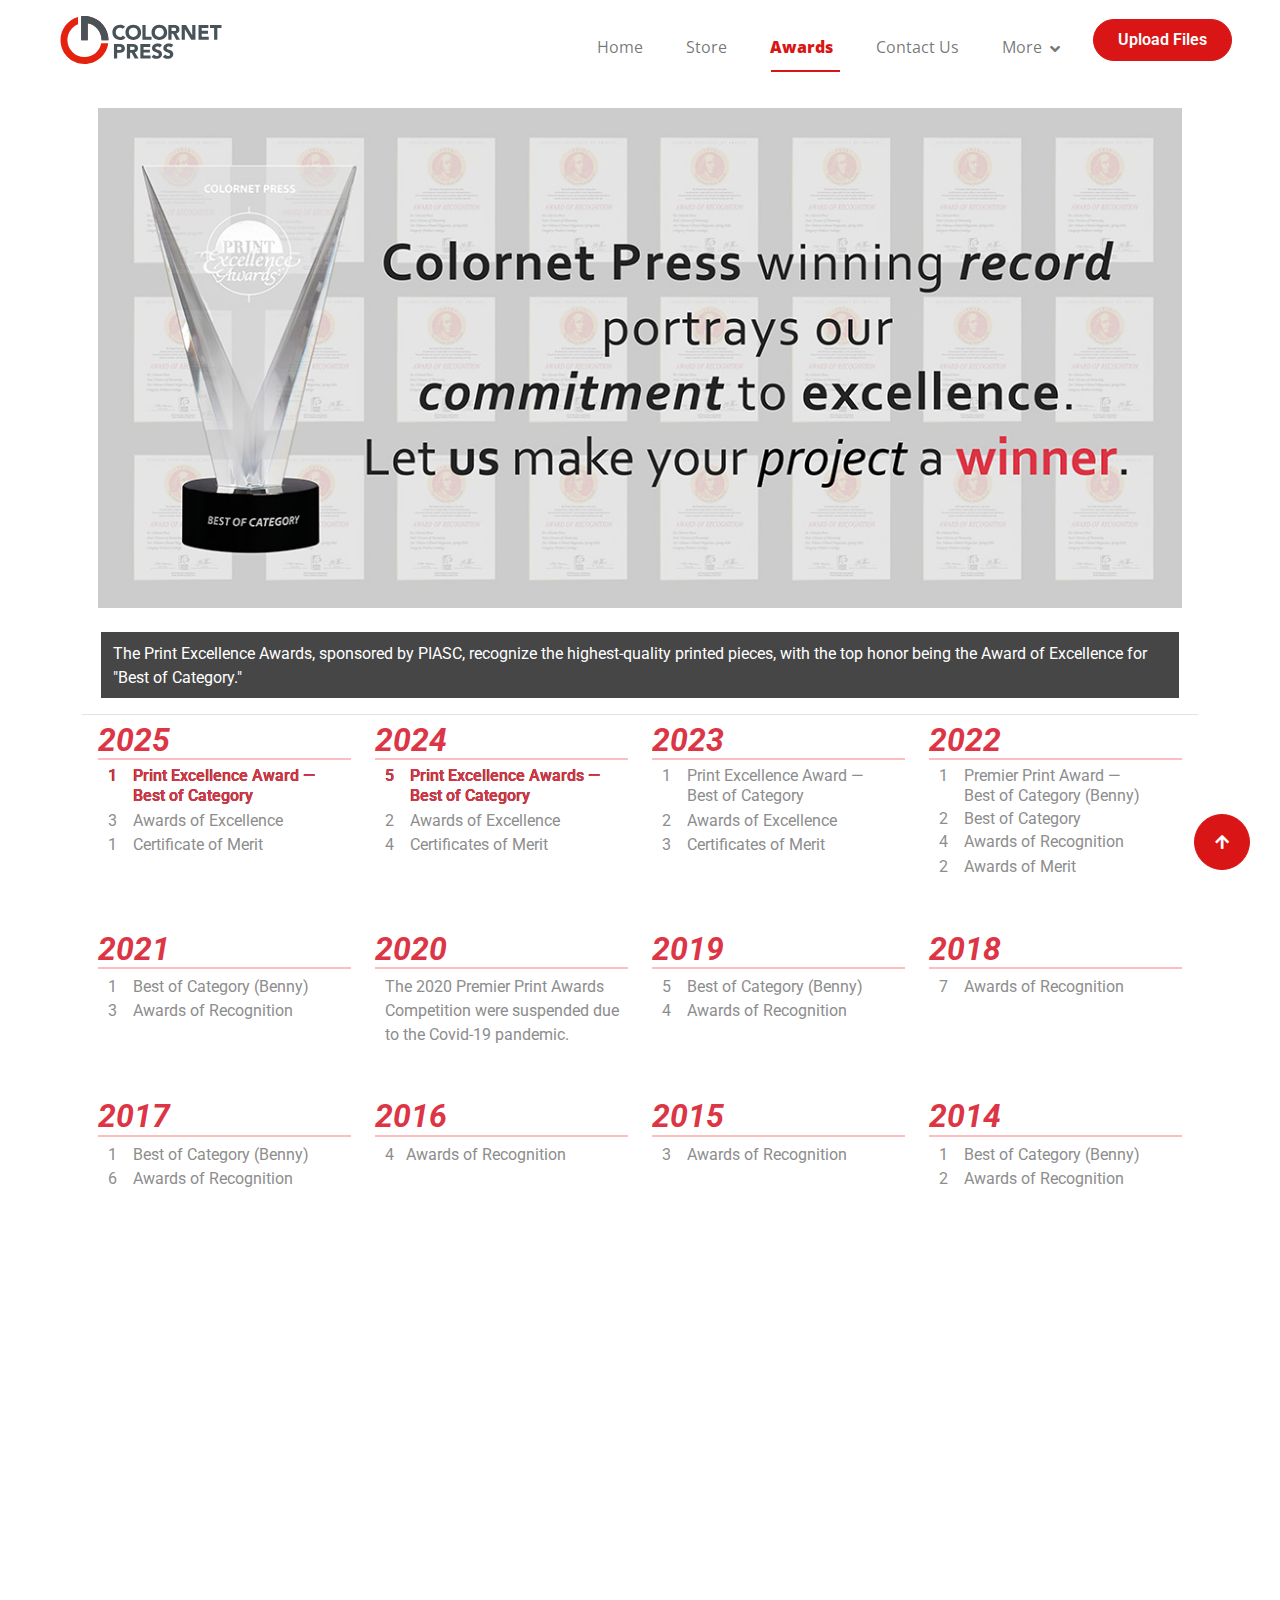
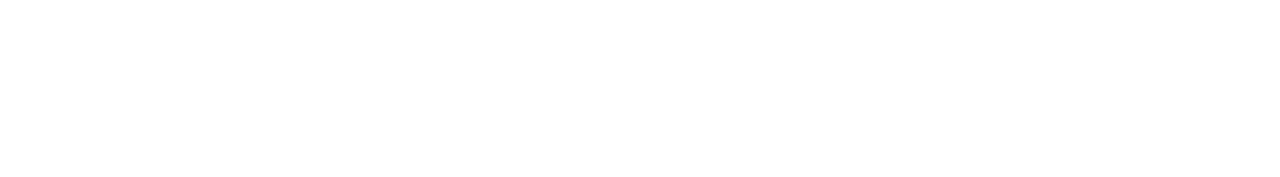
<file: awards.html>
<!DOCTYPE html>
<html lang="en">

    <head>
        <meta charset="utf-8">
        <title>Colornet Press</title>
        <meta content="width=device-width, initial-scale=1.0" name="viewport">
        <meta content="" name="keywords">
        <meta content="" name="description">

        <!-- Google Web Fonts -->
        <link rel="preconnect" href="https://fonts.googleapis.com">
        <link rel="preconnect" href="https://fonts.gstatic.com" crossorigin>
        <link href="https://fonts.googleapis.com/css2?family=Open+Sans:wght@400;500;600&family=Playfair+Display:wght@400;500;600&display=swap" rel="stylesheet"> 
		<link href="https://fonts.googleapis.com/css2?family=Montserrat:ital,wght@0,100..900;1,100..900&display=swap" rel="stylesheet">
		  <link href="https://fonts.googleapis.com/css?family=Lato:100,100i,300,300i,400,400i,700,700i,900,900i|Roboto:100,100i,300,300i,400,400i,500,500i,700,700i,900,900i&display=swap" rel="stylesheet">

        <!-- Icon Font Stylesheet -->
        <link rel="stylesheet" href="https://use.fontawesome.com/releases/v5.15.4/css/all.css"/>
        <link href="https://cdn.jsdelivr.net/npm/bootstrap-icons@1.4.1/font/bootstrap-icons.css" rel="stylesheet">

        <!-- Libraries Stylesheet -->
        <link href="lib/animate/animate.min.css" rel="stylesheet">
        <link href="lib/owlcarousel/assets/owl.carousel.min.css" rel="stylesheet">


        <!-- Customized Bootstrap Stylesheet -->
        <link href="css/bootstrap.min.css" rel="stylesheet">

        <!-- Template Stylesheet -->
        <link href="css/style.css" rel="stylesheet">
        
            <!-- Place your stylesheet here-->
    <link href="css/custom.css" rel="stylesheet" type="text/css">
    </head>

    <body>




        <!-- Navbar & Hero Start -->
        <div class="container-fluid position-relative p-0">
            <nav class="navbar navbar-expand-lg navbar-light bg-white px-4 px-lg-5 py-3 py-lg-0">
                <a href="index.html" class="navbar-brand p-0">
                    <img src="img/CN_Logo_2015_116x30.svg" width="186" height="48"alt="Logo">
                     
                </a>
                <button class="navbar-toggler" type="button" data-bs-toggle="collapse" data-bs-target="#navbarCollapse">
                    <span class="fa fa-bars"></span>
                </button>
                <div class="collapse navbar-collapse" id="navbarCollapse">
                    <div class="navbar-nav ms-auto py-0">
                        <a href="index.html" class="nav-item nav-link">Home</a>
                        <a href="https://colornetpress.myprintdesk.net/home" class="nav-item nav-link">Store</a>
                        <a href="awards.html" class="nav-item nav-link active">Awards</a>
                        <a href="contact.html" class="nav-item nav-link">Contact Us</a>
                        <div class="nav-item dropdown">
                            <a href="#" class="nav-link dropdown-toggle" data-bs-toggle="dropdown">More</a>
                            <div class="dropdown-menu m-0">
                                <a href="quote.html" class="dropdown-item">Request Quote</a>
                                <a href="feature.html" class="dropdown-item">Our Shop</a>
                                <a href="blog.html" class="dropdown-item">Our Work</a>
                                                            </div>
                        </div>
                        
                    </div>
                    <a href="https://upload.colornetpress.com/?Login=anonymous" class="btn btn-primary rounded-pill text-white py-2 px-4 flex-wrap flex-sm-shrink-0">Upload Files</a>
                </div>
            </nav>

        <br>
        <br>
        <br>
        <br>
        <br>
        <br>
        <br>

            <section>


        <div class="container">
                <div class="row awardinfo mx-1">
            <img src="img/Awards_2025.jpg" alt="Awards" class="img-fluid">
            <!--<div class="container awardmast">
                <h1 class="awardhead">Award Winning</h1>
                <p class="awardsubhead">Colornet Press is the most awarded commercial printer in 2019!</p>
            </div>-->
       			</div>
        </div>

        <br>

        <div class="container">
            <div class="row awardsub mx-1">
                <p class="col-12 text-justify awardsubtext" style="margin-bottom: 0px;">The Print Excellence Awards, sponsored by PIASC, recognize the highest-quality printed pieces, with the top honor being the Award of Excellence for "Best of Category."</p>

            </div>
            <hr>
        </div>


   
   




</section>
    <section>
  
        <div class="container">
            <div class="row awardinfo mx-1">


<div class="col-xs-10 col-sm-6 col-md-6 col-lg-4 col-xl-3">
                    <h2 class="awardyear">2025</h2>
                    <hr class="awardhr">
                    <ul class="awardlist">
                        <li class="cnredtype bold600" style="line-height: 120%; text-shadow: 0.2px 0.2px black;">1 &nbsp; &nbsp;Print Excellence Award &mdash;<br><span style="color: #ffffff; text-shadow: 0px 0px white">0</span><span style="line-height: 90%" class="cnredtype bold600"> &nbsp; &nbsp;Best of Category </span></li>
                        <li style="line-height: 200%">3 &nbsp; &nbsp;Awards of Excellence</li>
                        <li style="line-height: 100%">1 &nbsp; &nbsp;Certificate of Merit</li>
                        
                    </ul>
                </div>

                <div class="col-xs-10 col-sm-6 col-md-6 col-lg-4 col-xl-3">
                    <h2 class="awardyear">2024</h2>
                    <hr class="awardhr">
                    <ul class="awardlist">
                        <li class="cnredtype bold600" style="line-height: 120%; text-shadow: 0.2px 0.2px black;">5 &nbsp; &nbsp;Print Excellence Awards &mdash;<br><span style="color: #ffffff; text-shadow: 0px 0px white">0</span><span style="line-height: 90%" class="cnredtype bold600"> &nbsp; &nbsp;Best of Category </span></li>
                        <li style="line-height: 200%">2 &nbsp; &nbsp;Awards of Excellence</li>
                        <li style="line-height: 100%">4 &nbsp; &nbsp;Certificates of Merit</li>
                        
                    </ul>
                </div>
              
              <div class="col-xs-10 col-sm-6 col-md-6 col-lg-4 col-xl-3">
                    <h2 class="awardyear">2023</h2>
                    <hr class="awardhr">
                    <ul class="awardlist">
                        <li class="" style="line-height: 120%; ">1 &nbsp; &nbsp;Print Excellence Award &mdash;<br><span style="color: #ffffff; text-shadow: 0px 0px white">0</span><span style="line-height: 90%" class=""> &nbsp; &nbsp;Best of Category </span></li>
                        <li style="line-height: 200%">2 &nbsp; &nbsp;Awards of Excellence</li>
                        <li style="line-height: 100%">3 &nbsp; &nbsp;Certificates of Merit</li>
                        
                    </ul>
                </div>
              
               <div class="col-xs-10 col-sm-6 col-md-6 col-lg-4 col-xl-3">
                    <h2 class="awardyear">2022</h2>
                    <hr class="awardhr">
                    <ul class="awardlist">
                        <li class=" " style="line-height: 120%; ">1 &nbsp; &nbsp;Premier Print Award &mdash;<br><span style="color: #ffffff; text-shadow: 0px 0px white">0</span><span style="line-height: 90%" class=""> &nbsp; &nbsp;Best of Category &#40;Benny&#41;</span></li>
                        <li style="line-height: 170%">2 &nbsp; &nbsp;Best of Category</li>
                        <li style="line-height: 130%">4 &nbsp; &nbsp;Awards of Recognition</li>
                        <li style="line-height: 170%">2 &nbsp; &nbsp;Awards of Merit</li>
                        
                    </ul>
                </div>
                
                <div class="col-xs-10 col-sm-6 col-md-6 col-lg-4 col-xl-3">
                    <h2 class="awardyear">2021</h2>
                    <hr class="awardhr">
                    <ul class="awardlist">
                        <li>1 &nbsp; &nbsp;Best of Category &#40;Benny&#41;</li>
                        <li>3 &nbsp; &nbsp;Awards of Recognition</li>
                        
                    </ul>
                </div>
                
                <div class="col-xs-10 col-sm-6 col-md-6 col-lg-4 col-xl-3">
                    <h2 class="awardyear">2020</h2>
                    <hr class="awardhr">
                    <ul class="awardlist">
                        <li>The 2020 Premier Print Awards Competition were suspended due to the Covid-19 pandemic.</li>
                        
                    </ul>
                </div>
                
                   <div class="col-xs-10 col-sm-6 col-md-6 col-lg-4 col-xl-3">
                    <h2 class="awardyear">2019</h2>
                    <hr class="awardhr">
                    <ul class="awardlist">
                        <li>5 &nbsp; &nbsp;Best of Category &#40;Benny&#41;</li>
                        <li>4 &nbsp; &nbsp;Awards of Recognition</li>
                        
                    </ul>
                </div>


                <div class="col-xs-10 col-sm-6 col-md-6 col-lg-4 col-xl-3">
                    <h2 class="awardyear">2018</h2>
                    <hr class="awardhr">
                    <ul class="awardlist">
                        <li>7 &nbsp; &nbsp;Awards of Recognition</li>
                        
                    </ul>
                </div>


                <div class="col-xs-10 col-sm-6 col-md-6 col-lg-4 col-xl-3">
                    <h2 class="awardyear">2017</h2>
                    <hr class="awardhr">
                    <ul class="awardlist">
                        <li>1 &nbsp; &nbsp;Best of Category &#40;Benny&#41;</li>
                        <li>6 &nbsp; &nbsp;Awards of Recognition</li>
                        
                    </ul>
                </div>


                <div class="col-xs-10 col-sm-6 col-md-6 col-lg-4 col-xl-3">
                    <h2 class="awardyear">2016</h2>
                    <hr class="awardhr">
                    <ul class="awardlist">
                        <li>4 &nbsp;&nbsp;Awards of Recognition</li>
                        
                    </ul>
                </div>


                <div class="col-xs-10 col-sm-6 col-md-6 col-lg-4 col-xl-3">
                    <h2 class="awardyear">2015</h2>
                    <hr class="awardhr">
                    <ul class="awardlist">
                        <li>3 &nbsp; &nbsp;Awards of Recognition</li>
                        
                    </ul>
                </div>


                <div class="col-xs-10 col-sm-6 col-md-6 col-lg-4 col-xl-3">
                    <h2 class="awardyear">2014</h2>
                    <hr class="awardhr">
                    <ul class="awardlist">
                        <li>1 &nbsp; &nbsp;Best of Category &#40;Benny&#41;</li>
                        <li>2 &nbsp; &nbsp;Awards of Recognition</li>
                        
                    </ul>
                </div>


               



            </div>
            

        </div>
    </section>
        <br>
        <br>

 <!-- Footer Start -->
        <div class="container-fluid footer py-5 wow fadeIn" data-wow-delay="0.2s">
            <div class="container py-5">
                <div class="row g-5">
                    
                   <div class="col-md-6 col-lg-6 col-xl-3">
                        <div class="footer-item d-flex flex-column">
                            <h4 class="mb-4 text-white">Contact Info</h4>
							<a target="_blank" rel="noopener noreferrer" href="https://maps.app.goo.gl/HDzD1GrBvQbGzvs76">
    <i class="fa fa-map-marker-alt me-2"></i> 6855 Hayvenhurst Avenue,<br>
    <span style="display: block; text-indent: 25px; margin-top: -5px;">Van Nuys, CA 91406</span>
</a>
                            <a href="mailto:info#colornetpress.com"><i class="fas fa-envelope me-2"></i> info@colornetpress.com</a>
                            <a href="tel:+13104770407"><i class="fas fa-phone me-2"></i> 310 477 0407</a>
                            <a  class="mb-3"><i class="fas fa-print me-2"></i> 818 616 9496</a>
                        </div>
                         <div class="d-flex align-items-center">
                                <i class="fas fa-share fa-2x text-white me-2"></i>
                                <a class="btn-square btn btn-primary text-white rounded-circle mx-1" href="https://www.facebook.com/ColornetPress/"><i class="fab fa-facebook-f"></i></a>
                                <a class="btn-square btn btn-primary text-white rounded-circle mx-1" href="https://x.com/colornet_press"><i class="fa-brands fa-x-twitter"></i></a>
                                <a class="btn-square btn btn-primary text-white rounded-circle mx-1" href="https://www.instagram.com/colornet.press/"><i class="fab fa-instagram"></i></a>
                                <a class="btn-square btn btn-primary text-white rounded-circle mx-1" href="https://www.linkedin.com/company/colornet-press/"><i class="fab fa-linkedin-in"></i></a>
                            </div>
                    </div>
                    <div class="col-md-6 col-lg-6 col-xl-3">
                        <div class="footer-item d-flex flex-column">
                            <h4 class="mb-4 text-white">Quick Links</h4>
                            <a href=""><i class="fas fa-angle-right me-2"></i> Home</a>
                            <a href="https://colornetpress.myprintdesk.net/home"><i class="fas fa-angle-right me-2"></i> Store</a>
                            <a href="awards.html"><i class="fas fa-angle-right me-2"></i> Awards</a>
                            <a href="contact.html"><i class="fas fa-angle-right me-2"></i> Contact Us</a>
                            <a href="quote.html"><i class="fas fa-angle-right me-2"></i> Request a Quote</a>
                            <a href="ourshop.html"><i class="fas fa-angle-right me-2"></i> Our Shop</a>
                            <a href="ourwork.html"><i class="fas fa-angle-right me-2"></i> Our Work</a>
                            <a href=""></a>
                                                    </div>
                    </div>
                   
                    
                </div>
                <br>
                <div class="row g-4 align-items-center">
                    <div class="col-md-6 text-center text-md-start mb-md-0">
                        <span class="text-white"><a href="#"><i class="fas fa-copyright text-light me-2"></i></a>Colornet Press 2026</span>
                    </div>
                    <div class="col-md-6 text-center text-md-end text-white">
                        <!--/*** This template is free as long as you keep the below author’s credit link/attribution link/backlink. ***/-->
                        <!--/*** If you'd like to use the template without the below author’s credit link/attribution link/backlink, ***/-->
                        <!--/*** you can purchase the Credit Removal License from "https://htmlcodex.com/credit-removal". ***/-->
                        <!--Designed By <a class="border-bottom" href=""></a> Distributed By <a class="border-bottom" href=""></a>-->
                    </div>
                </div>
            </div>
        </div>
        <!-- Footer End -->
        
       
        
      

        <!-- Back to Top -->
        <a href="#" class="btn btn-primary btn-lg-square back-to-top"><i class="fa fa-arrow-up"></i></a>   

        
        <!-- JavaScript Libraries -->
        <script src="https://ajax.googleapis.com/ajax/libs/jquery/3.6.4/jquery.min.js"></script>
        <script src="https://cdn.jsdelivr.net/npm/bootstrap@5.0.0/dist/js/bootstrap.bundle.min.js"></script>
        <script src="lib/wow/wow.min.js"></script>
        <script src="lib/easing/easing.min.js"></script>
        <script src="lib/waypoints/waypoints.min.js"></script>
        <script src="lib/owlcarousel/owl.carousel.min.js"></script>
        

        <!-- Template Javascript -->
        <script src="js/main.js"></script>
        
    </body>

</html>
</file>
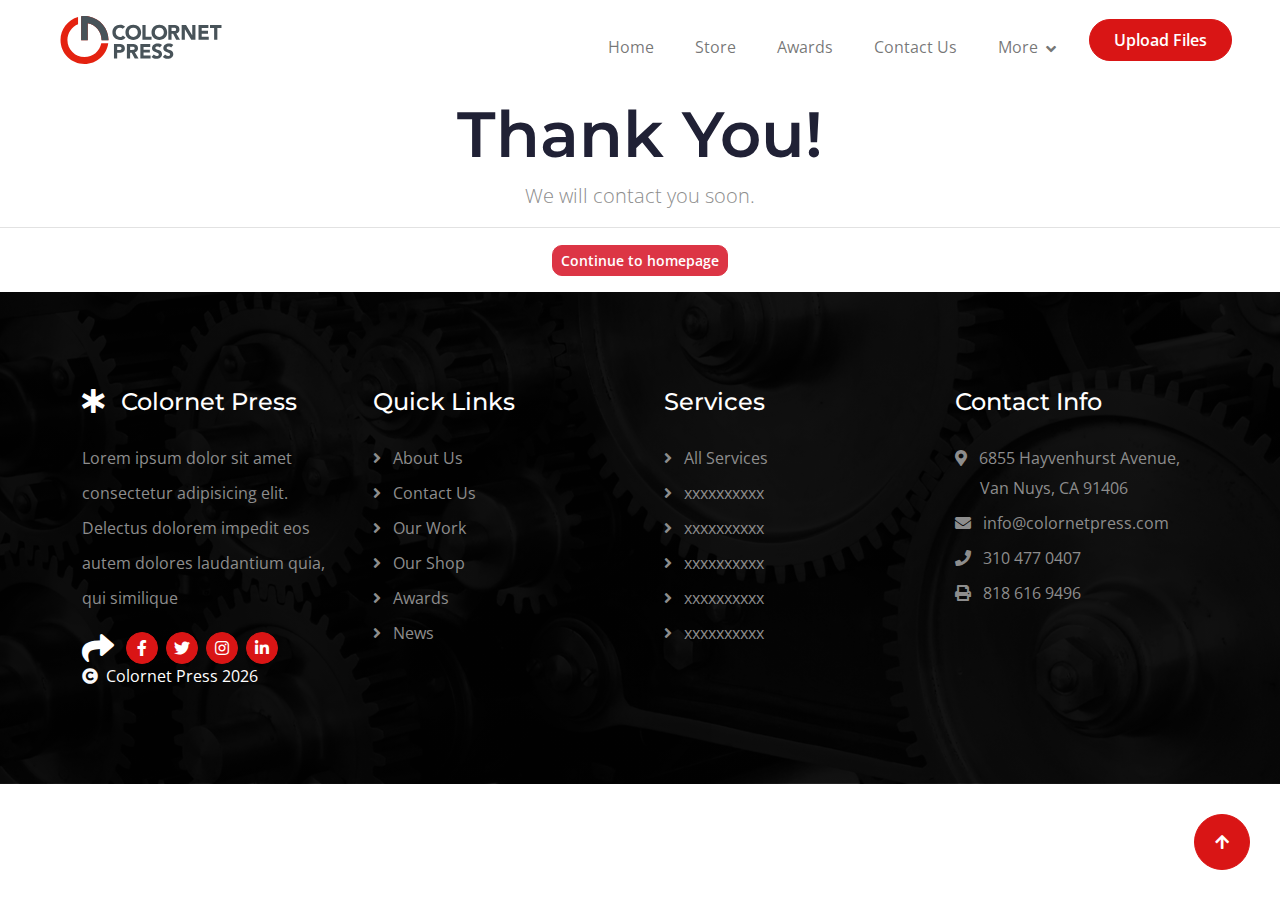
<file: thankyou.html>
<!DOCTYPE html>
<html lang="en">

    <head>
        <meta charset="utf-8">
        <title>Colornet Press</title>
        <meta content="width=device-width, initial-scale=1.0" name="viewport">
        <meta content="" name="keywords">
        <meta content="" name="description">

        <!-- Google Web Fonts -->
        <link rel="preconnect" href="https://fonts.googleapis.com">
        <link rel="preconnect" href="https://fonts.gstatic.com" crossorigin>
        <link href="https://fonts.googleapis.com/css2?family=Open+Sans:wght@400;500;600&family=Playfair+Display:wght@400;500;600&display=swap" rel="stylesheet"> 
		<link href="https://fonts.googleapis.com/css2?family=Montserrat:ital,wght@0,100..900;1,100..900&display=swap" rel="stylesheet">

        <!-- Icon Font Stylesheet -->
        <link rel="stylesheet" href="https://use.fontawesome.com/releases/v5.15.4/css/all.css"/>
        <link href="https://cdn.jsdelivr.net/npm/bootstrap-icons@1.4.1/font/bootstrap-icons.css" rel="stylesheet">

        <!-- Libraries Stylesheet -->
        <link href="lib/animate/animate.min.css" rel="stylesheet">
        <link href="lib/owlcarousel/assets/owl.carousel.min.css" rel="stylesheet">


        <!-- Customized Bootstrap Stylesheet -->
        <link href="css/bootstrap.min.css" rel="stylesheet">

        <!-- Template Stylesheet -->
        <link href="css/style.css" rel="stylesheet">
        
         
 <style>
        body{
            background-color: #ffffff !important;
        }
    </style>
    </head>

    <body>



        <!-- Navbar & Hero Start -->
        <div class="container-fluid position-relative p-0">
            <nav class="navbar navbar-expand-lg navbar-light bg-white px-4 px-lg-5 py-3 py-lg-0">
                <a href="index.html" class="navbar-brand p-0">
                    <img src="img/CN_Logo_2015_116x30.svg" width="186" height="48"alt="Logo">
                     
                </a>
                <button class="navbar-toggler" type="button" data-bs-toggle="collapse" data-bs-target="#navbarCollapse">
                    <span class="fa fa-bars"></span>
                </button>
                <div class="collapse navbar-collapse" id="navbarCollapse">
                    <div class="navbar-nav ms-auto py-0">
                        <a href="index.html" class="nav-item nav-link">Home</a>
                        <a href="about.html" class="nav-item nav-link">Store</a>
                        <a href="service.html" class="nav-item nav-link">Awards</a>
                        <a href="contact.html" class="nav-item nav-link">Contact Us</a>
                        <div class="nav-item dropdown">
                            <a href="#" class="nav-link dropdown-toggle" data-bs-toggle="dropdown">More</a>
                            <div class="dropdown-menu m-0">
                                <a href="quote.html" class="dropdown-item">Request Quote</a>
                                <a href="feature.html" class="dropdown-item">Our Shop</a>
                                <a href="blog.html" class="dropdown-item">Our Work</a>
                                                            </div>
                        </div>
                        
                    </div>
                    <a href="https://upload.colornetpress.com/?Login=anonymous" class="btn btn-primary rounded-pill text-white py-2 px-4 flex-wrap flex-sm-shrink-0">Upload Files</a>
                </div>
            </nav>


               <!-- Bootstrap core JavaScript
    ================================================== -->
    <!-- Placed at the end of the document so the pages load faster -->
    <script src="https://code.jquery.com/jquery-3.3.1.slim.min.js" integrity="sha384-q8i/X+965DzO0rT7abK41JStQIAqVgRVzpbzo5smXKp4YfRvH+8abtTE1Pi6jizo" crossorigin="anonymous"></script>
    <script src="https://cdnjs.cloudflare.com/ajax/libs/popper.js/1.14.7/umd/popper.min.js" integrity="sha384-UO2eT0CpHqdSJQ6hJty5KVphtPhzWj9WO1clHTMGa3JDZwrnQq4sF86dIHNDz0W1" crossorigin="anonymous"></script>
    <script src="https://stackpath.bootstrapcdn.com/bootstrap/4.3.1/js/bootstrap.min.js" integrity="sha384-JjSmVgyd0p3pXB1rRibZUAYoIIy6OrQ6VrjIEaFf/nJGzIxFDsf4x0xIM+B07jRM" crossorigin="anonymous"></script>

    
 
<br>
<br>
<br>
<br>

  
    <section>


        <div class="jumbotron lightbackgroundjumbo text-center">
            <h1 class="display-3">Thank You!</h1>
            <p class="lead"> We will contact you soon.</p>
            <hr>
            <p>

            </p>
            <p class="lead">
                <a class="btn btn-danger btn-sm tybutton" href="index.html" role="button">Continue to homepage</a>
            </p>
        </div>




    </section>

          <!-- Footer Start -->
        <div class="container-fluid footer py-5 wow fadeIn" data-wow-delay="0.2s">
            <div class="container py-5">
                <div class="row g-5">
                    <div class="col-md-6 col-lg-6 col-xl-3">
                        <div class="footer-item d-flex flex-column">
                            <h4 class="text-white mb-4"><i class="fas fa-star-of-life me-3"></i>Colornet Press</h4>
                            <p>Lorem ipsum dolor sit amet consectetur adipisicing elit. Delectus dolorem impedit eos autem dolores laudantium quia, qui similique
                            </p>
                            <div class="d-flex align-items-center">
                                <i class="fas fa-share fa-2x text-white me-2"></i>
                                <a class="btn-square btn btn-primary text-white rounded-circle mx-1" href=""><i class="fab fa-facebook-f"></i></a>
                                <a class="btn-square btn btn-primary text-white rounded-circle mx-1" href=""><i class="fab fa-twitter"></i></a>
                                <a class="btn-square btn btn-primary text-white rounded-circle mx-1" href=""><i class="fab fa-instagram"></i></a>
                                <a class="btn-square btn btn-primary text-white rounded-circle mx-1" href=""><i class="fab fa-linkedin-in"></i></a>
                            </div>
                        </div>
                    </div>
                    <div class="col-md-6 col-lg-6 col-xl-3">
                        <div class="footer-item d-flex flex-column">
                            <h4 class="mb-4 text-white">Quick Links</h4>
                            <a href=""><i class="fas fa-angle-right me-2"></i> About Us</a>
                            <a href="contact.html"><i class="fas fa-angle-right me-2"></i> Contact Us</a>
                            <a href=""><i class="fas fa-angle-right me-2"></i> Our Work</a>
                            <a href=""><i class="fas fa-angle-right me-2"></i> Our Shop</a>
                            <a href=""><i class="fas fa-angle-right me-2"></i> Awards</a>
                            <a href=""><i class="fas fa-angle-right me-2"></i> News</a>
                        </div>
                    </div>
                    <div class="col-md-6 col-lg-6 col-xl-3">
                        <div class="footer-item d-flex flex-column">
                            <h4 class="mb-4 text-white">Services</h4>
                            <a href=""><i class="fas fa-angle-right me-2"></i> All Services</a>
                            <a href=""><i class="fas fa-angle-right me-2"></i> xxxxxxxxxx</a>
                            <a href=""><i class="fas fa-angle-right me-2"></i> xxxxxxxxxx</a>
                            <a href=""><i class="fas fa-angle-right me-2"></i> xxxxxxxxxx</a>
                            <a href=""><i class="fas fa-angle-right me-2"></i> xxxxxxxxxx</a>
                            <a href=""><i class="fas fa-angle-right me-2"></i> xxxxxxxxxx</a>
                        </div>
                    </div>
                    <div class="col-md-6 col-lg-6 col-xl-3">
                        <div class="footer-item d-flex flex-column">
                            <h4 class="mb-4 text-white">Contact Info</h4>
							<a href="#">
    <i class="fa fa-map-marker-alt me-2"></i> 6855 Hayvenhurst Avenue,<br>
    <span style="display: block; text-indent: 25px; margin-top: -5px;">Van Nuys, CA 91406</span>
</a>
                            <a href=""><i class="fas fa-envelope me-2"></i> info@colornetpress.com</a>
                            <a href=""><i class="fas fa-phone me-2"></i> 310 477 0407</a>
                            <a href="" class="mb-3"><i class="fas fa-print me-2"></i> 818 616 9496</a>
                        </div>
                    </div>
                </div>
                <div class="row g-4 align-items-center">
                    <div class="col-md-6 text-center text-md-start mb-md-0">
                        <span class="text-white"><a href="#"><i class="fas fa-copyright text-light me-2"></i></a>Colornet Press 2026</span>
                    </div>
                    <div class="col-md-6 text-center text-md-end text-white">
                        <!--/*** This template is free as long as you keep the below author’s credit link/attribution link/backlink. ***/-->
                        <!--/*** If you'd like to use the template without the below author’s credit link/attribution link/backlink, ***/-->
                        <!--/*** you can purchase the Credit Removal License from "https://htmlcodex.com/credit-removal". ***/-->
                        <!--Designed By <a class="border-bottom" href=""></a> Distributed By <a class="border-bottom" href=""></a>-->
                    </div>
                </div>
            </div>
        </div>
        <!-- Footer End -->
       
        
      

        <!-- Back to Top -->
        <a href="#" class="btn btn-primary btn-lg-square back-to-top"><i class="fa fa-arrow-up"></i></a>   

        
        <!-- JavaScript Libraries -->
        <script src="https://ajax.googleapis.com/ajax/libs/jquery/3.6.4/jquery.min.js"></script>
        <script src="https://cdn.jsdelivr.net/npm/bootstrap@5.0.0/dist/js/bootstrap.bundle.min.js"></script>
        <script src="lib/wow/wow.min.js"></script>
        <script src="lib/easing/easing.min.js"></script>
        <script src="lib/waypoints/waypoints.min.js"></script>
        <script src="lib/owlcarousel/owl.carousel.min.js"></script>
        

        <!-- Template Javascript -->
        <script src="js/main.js"></script>
        
    </body>

</html>
</file>
<file: css/style.css>
/*** Spinner Start ***/
/*** Spinner ***/
#spinner {
    opacity: 0;
    visibility: hidden;
    transition: opacity .5s ease-out, visibility 0.5s linear .5s;
    z-index: 99999;
}

#spinner.show {
    transition: opacity .5s ease-out, visibility 0.5s linear 0.5s;
    visibility: visible;
    opacity: 1;
}
/*** Spinner End ***/

.back-to-top {
    position: fixed;
    right: 30px;
    bottom: 30px;
    display: flex;
    width: 45px;
    height: 45px;
    align-items: center;
    justify-content: center;
    transition: 0.5s;
    z-index: 99;
}

/*** Button Start ***/
.btn {
    font-weight: 600;
    transition: .5s;
}

.btn-square {
    width: 32px;
    height: 32px;
}

.btn-sm-square {
    width: 34px;
    height: 34px;
}

.btn-md-square {
    width: 44px;
    height: 44px;
}

.btn-lg-square {
    width: 56px;
    height: 56px;
}

.btn-square,
.btn-sm-square,
.btn-md-square,
.btn-lg-square {
    padding: 0;
    display: flex;
    align-items: center;
    justify-content: center;
    font-weight: normal;
    border-radius: 50%;
}

.btn.btn-primary {
    box-shadow: inset 0 0 0 0 var(--bs-primary);
}

.btn.btn-primary:hover {
    box-shadow: inset 300px 0 0 0 var(--bs-light) !important;
    color: var(--bs-primary) !important;
}

.btn.btn-light {
    box-shadow: inset 0 0 0 0 var(--bs-primary);
}

.btn.btn-light:hover {
    box-shadow: inset 300px 0 0 0 var(--bs-primary);
    color: var(--bs-light) !important;
}

.btn-hover {
    transition: 0.5s;
}

.btn-hover:hover {
    color: var(--bs-secondary) !important;
}

/*** Section Title Start ***/
.section-title {
    max-width: 900px;
    text-align: center;
    margin: 0 auto;
}

.section-title .sub-style {
    position: relative;
    display: inline-block;
    text-transform: uppercase;
    color: var(--bs-primary);
}

.section-title .sub-style::before {
    content: "";
    width: 100px;
    position: absolute;
    top: 50%;
    left: 0;
    transform: translateY(-50%);
    margin-top: 8px;
    margin-left: -100px;
    border: 1px solid var(--bs-primary) !important;
}

.section-title .sub-style::after {
    content: "";
    width: 50px;
    position: absolute;
    top: 50%;
    left: 0;
    transform: translateY(-50%);
    margin-bottom: 5px;
    margin-left: -50px;
    border: 1px solid var(--bs-primary) !important;
}

.sub-title {
    position: relative;
    display: inline-block;
    text-transform: uppercase;
    color: var(--bs-primary);
}

.sub-title::before {
    content: "";
    width: 100px;
    position: absolute;
    top: 50%;
    right: 0;
    transform: translateY(-50%);
    margin-top: 8px;
    margin-right: -100px;
    border: 1px solid var(--bs-primary) !important;
}

.sub-title::after {
    content: "";
    width: 50px;
    position: absolute;
    top: 50%;
    right: 0;
    transform: translateY(-50%);
    margin-bottom: 8px;
    margin-right: -50px;
    border: 1px solid var(--bs-primary) !important;
}


/*** Topbar Start ***/
.fixed-top .container {
    transition: 0.5s;
}

.topbar {
    padding: 2px 10px 2px 20px;
    background: var(--bs-primary) !important;
}

.topbar a,
.topbar a i {
    transition: 0.5s;
}

.topbar a:hover,
.topbar a i:hover {
    color: var(--bs-secondary) !important;
}


@media (max-width: 576px) {
    .topbar {
        display: none;    
    }
}
/*** Topbar End ***/


/*** Navbar ***/



.navbar-light .navbar-nav .nav-link {
    font-family: 'Open Sans', sans-serif;
    position: relative;
    margin-right: 25px;
    margin-bottom: 10px;
    padding-top: 35px;
    padding-bottom: 10px;
    /*** color: var(--bs-dark) !important; ***/
    font-size: 16px;
    font-weight: 400;
    outline: none;
    transition: .5s;
}

.sticky-top.navbar-light .navbar-nav .nav-link {
    padding-bottom: 20px 0;
    
    color: var(--dark) !important;
}

.navbar-light .navbar-nav .nav-link:hover,
.navbar-light .navbar-nav .nav-link.active {
    color: var(--bs-primary) !important;
}

.navbar-light .navbar-brand img {
    max-height: 50px;
    transition: .5s;
}

.sticky-top.navbar-light .navbar-brand img {
    max-height: 45px;
}

.navbar .dropdown-toggle::after {
    border: none;
    content: "\f107";
    font-family: "Font Awesome 5 Free";
    font-weight: 600;
    vertical-align: middle;
    margin-left: 8px;
}

@media (min-width: 1200px) {
    .navbar .nav-item .dropdown-menu {
        display: block;
        visibility: hidden;
        top: 100%;
        transform: rotateX(-75deg);
        transform-origin: 0% 0%;
        border: 0;
        border-radius: 10px;
        transition: .5s;
        opacity: 0;
    }
}

.dropdown .dropdown-menu a:hover {
    background: var(--bs-primary);
    color: var(--bs-white);
}

.navbar .nav-item:hover .dropdown-menu {
    transform: rotateX(0deg);
    visibility: visible;
    background: var(--bs-light) !important;
    transition: .5s;
    opacity: 1;
}

@media (max-width: 991.98px) {
    .sticky-top.navbar-light {
        position: relative;
        background: var(--bs-white);
    }

    .navbar.navbar-expand-lg .navbar-toggler {
        padding: 10px 20px;
        border: 1px solid var(--bs-primary);
        color: var(--bs-primary);
    }

    .navbar-light .navbar-collapse {
        margin-top: 15px;
        border-top: 1px solid #DDDDDD;
    }

    .navbar-light .navbar-nav .nav-link,
    .sticky-top.navbar-light .navbar-nav .nav-link {
        padding: 10px 0;
        margin-left: 0;
        color: var(--bs-dark) !important;
    }

    .navbar-light .navbar-brand img {
        max-height: 45px;
    }
}

@media (min-width: 992px) {
    .navbar-light {
        position: absolute;
        width: 100%;
        top: 0;
        left: 0;
        border-bottom: 1px solid rgba(255, 255, 255, .1);
        z-index: 999;
    }
    
    .sticky-top.navbar-light {
        position: fixed;
        background: var(--bs-light) !important;
    }

    .navbar-light .navbar-nav .nav-link::before {
        position: absolute;
        content: "";
        width: 0;
        height: 2px;
        bottom: -1px;
        left: 50%;
        background: var(--bs-primary);
        transition: 0.5s;
    }

    .navbar-light .navbar-nav .nav-link:hover::before,
    .navbar-light .navbar-nav .nav-link.active::before {
        width: calc(100% - 2px);
        left: 1px;
    }

    .navbar-light .navbar-nav .nav-link.nav-contact::before {
        display: none;
    }
}
/*** Carousel Hero Header Start ***/
.header-carousel {
    position: relative; 
   
}

.header-carousel .owl-nav .owl-prev {
    position: absolute;
    width: 70px;
    height: 70px;
    top: 50%;
    left: 20px;
    transform: translateY(-50%);
    border-radius: 50%;
    background: var(--bs-primary);
    color: var(--bs-white);
    font-size: 30px;
    display: flex;
    align-items: center;
    justify-content: center;
    transition: 0.5s;
}

.header-carousel .owl-nav .owl-next {
    position: absolute;
    width: 70px;
    height: 70px;
    top: 50%;
    right: 20px;
    transform: translateY(-50%);
    border-radius: 50%;
    background: var(--bs-primary);
    color: var(--bs-white);
    font-size: 30px;
    display: flex;
    align-items: center;
    justify-content: center;
    transition: 0.5s;
}

.header-carousel .owl-nav .owl-prev,
.header-carousel .owl-nav .owl-next {
    transition: 0.5s;
}

.header-carousel .owl-nav .owl-prev:hover,
.header-carousel .owl-nav .owl-next:hover {
    box-shadow: inset 150px 0 0 0 var(--bs-light) !important;
    color: var(--bs-primary) !important;
}

@media (max-width: 576px) {
    .header-carousel .owl-nav .owl-prev,
    .header-carousel .owl-nav .owl-next {
        top: 630px;
        transition: 0.5s;
    }

    .header-carousel .header-carousel-item .carousel-caption .carousel-caption-content {
        width: 95% !important;
    }
 
}

.header-carousel .header-carousel-item,
.header-carousel .header-carousel-item img {
    position: relative;
    width: 100%;
    height: 700px;
    margin-top: 95px;
    display: block;
    object-fit: cover;
    transition: 0.5s;

}

@media (max-width: 992px) {
    .header-carousel .header-carousel-item,
    .header-carousel .header-carousel-item img {
        margin-top: 0;
        transition: 0.5s;
    }

}

@media (min-width: 992px) {
    .header-carousel .owl-nav .owl-prev,
    .header-carousel .owl-nav .owl-next {
        margin-top: 50px;
    }
}

.header-carousel .header-carousel-item .carousel-caption {
    width: 100%;
    height: 100%;
    position: absolute;
    top: 0;
    left: 0;
    padding: 100px 0;
    display: flex;
    align-items: center;
    justify-content: center;
    background: rgba(0, 0, 0, .5);
}

.header-carousel .header-carousel-item .carousel-caption .carousel-caption-content {
    position: relative;
    width: 75%;
    
}
/*** Carousel Hero Header End ***/


/*** Single Page Hero Header Start ***/
.bg-breadcrumb {
    background: linear-gradient(rgba(0, 0, 0, 0.5), rgba(0, 0, 0, 0.5)), url(../img/carousel-2.jpg);
    background-position: center center;
    background-repeat: no-repeat;
    background-size: cover;
    padding: 160px 0 60px 0;
}

.bg-breadcrumb .breadcrumb-item a {
    color: var(--bs-white) !important;
}
/*** Single Page Hero Header End ***/


/*** Service Start ***/
.service .service-item {
    box-shadow: 0 0 45px rgba(0, 0, 0, .2) ;
}

.service .service-item .service-img {
    position: relative;
    overflow: hidden;
    z-index: 1;
}

.service .service-item .service-img img {
    transition: 0.5s;
}

.service .service-item .service-img::before {
    width: 100%;
    height: 0;
    position: absolute;
    content: "";
    top: 0;
    left: 0;
    border-top-right-radius: 10px;
    border-top-left-radius: 10px;
    transition: 0.5s;
    z-index: 5;
    
}

.service .service-item:hover .service-img::before {
    height: 100%;
    background: rgba(21, 185, 217, .3);
}

.service .service-item .service-img:hover img {
    transform: scale(1.3);
}

.service .service-item .service-content {
    position: relative;
    z-index: 2;

}

.service .service-item .service-content::before {
    width: 100%;
    height: 8px;
    position: absolute;
    content: "";
    bottom: 0;
    left: 0;
    border-bottom-left-radius: 10px;
    border-bottom-right-radius: 10px;
    background: rgba(6, 6, 6, 0.5);
    transition: 0.5s;
    z-index: 3;
}

.service .service-item:hover .service-content::before {
    background: rgba(4, 4, 4, 0.5);
    height: 100%;
}

.service .service-item .service-content .service-content-inner {
    transition: 0.5s;
}


.service .service-item:hover .service-content .service-content-inner {
    position: relative;
    color: var(--bs-white) !important;
    z-index: 9;
}
.service .service-item:hover .service-content .service-content-inner h5 {
    color: var(--bs-white);
}

/*** Service End ***/

/*** About Start ***/
.about .about-img {
    position: relative;
    overflow: hidden;
    height: 100%;
    border-radius: 10px;
}

.about .about-img .about-img-inner {
    position: absolute;
    left: 0; 
    bottom: 0; 
    border: 10px solid; 
    border-color: var(--bs-white) var(--bs-white) var(--bs-white) var(--bs-white);
    border-radius: 50%;

}

.about .about-img .about-experience {
    position: absolute;
    top: 125px; 
    left: -125px; 
    transform: rotate(-90deg);
    background: transparent;
    color: var(--bs-primary);
    font-size: 20px;
    font-weight: 600;
    letter-spacing: 4px;
}

/*** About End ***/

/*** Feature Start ***/
.feature .feature-item {
    position: relative;
    display: flex;
    border: 1px solid var(--bs-primary);
    border-radius: 10px;
    background: var(--bs-light);
    transition: 0.5s;

}

.feature .feature-item::before {
    width: 0;
    height: 100%;
    content: "";
    position: absolute;
    top: 0;
    left: 0;
    border-radius: 10px;
    transition: 0.5s;
}

.feature .feature-item:hover::before {
    width: 100%;
    background: var(--bs-primary);
}

.feature .feature-item .feature-icon {
    display: inline-flex;
    border-radius: 10px;
    transition: 0.5s;
}

.feature .feature-item:hover .feature-icon {
    position: relative;
    z-index: 2;
}

.feature .feature-item:hover .feature-content {
    position: relative;
    color: var(--bs-white);
    z-index: 2;
}

.feature .feature-item:hover .feature-content h5 {
    color: var(--bs-dark);
}
/*** Feature End ***/


/*** Appointment Start ***/
.appointment {
    background: linear-gradient(rgba(255, 255, 255, 0.9), rgba(255, 255, 255, 0.9)), url(../img/carousel-2.jpg);
    background-position: center center;
    background-repeat: no-repeat;
    background-size: cover;
    background-attachment: fixed;
}

.appointment .appointment-form {
    background: rgba(239, 162, 134, 0.3);
}

.appointment .appointment-form .btn.btn-primary {
    box-shadow: inset 0 0 0 0 var(--bs-primary);
}

.appointment .appointment-form .btn.btn-primary:hover {
    box-shadow: inset 600px 0 0 0 var(--bs-light) !important;
    color: var(--bs-primary) !important;
}
/*** Youtube Video start ***/
.video {
    position: relative;
}

.video .btn-play {
    position: absolute;
    z-index: 3;
    top: 50%;
    left: 50%;
    transform: translate(-50%, -50%);
    box-sizing: content-box;
    display: block;
    width: 33px;
    height: 44px;
    border-radius: 50%;
    transition: 0.5s;
    

}

.video .btn-play:before {
    content: "";
    position: absolute;
    z-index: 0;
    left: 50%;
    top: 50%;
    transform: translate(-50%, -50%);
    display: block;
    width: 115px;
    height: 115px;
    background: var(--bs-primary);
    border-radius: 50%;
    animation: pulse-border 1500ms ease-out infinite;
    transition: 0.5s;
}

.video .btn-play:after {
    content: "";
    position: absolute;
    z-index: 1;
    left: 50%;
    top: 50%;
    transform: translate(-50%, -50%);
    display: block;
    width: 100px;
    height: 100px;
    background: var(--bs-secondary);
    border-radius: 50%;
    transition: all 300ms;
}

.video .btn-play span {
    display: block;
    position: relative;
    z-index: 3;
    width: 0;
    height: 0;
    border-left: 33px solid var(--bs-white);
    border-top: 22px solid transparent;
    border-bottom: 22px solid transparent;
    margin-left: 5px;
}

@keyframes pulse-border {
    0% {
        transform: translateX(-50%) translateY(-50%) translateZ(0) scale(1);
        opacity: 1;
    }

    100% {
        transform: translateX(-50%) translateY(-50%) translateZ(0) scale(1.5);
        opacity: 0;
    }
}

#videoModal {
    z-index: 99999;
}

#videoModal .modal-dialog {
    position: relative;
    max-width: 800px;
    margin: 60px auto 0 auto;
}

#videoModal .modal-body {
    position: relative;
    padding: 0px;
}

#videoModal .close {
    position: absolute;
    width: 30px;
    height: 30px;
    right: 0px;
    top: -30px;
    z-index: 999;
    font-size: 30px;
    font-weight: normal;
    color: #ffffff;
    background: #000000;
    opacity: 1;
}
/*** Youtube Video End ***/
/*** Appointment End ***/


/*** Team Start ***/
.team .team-item .team-img {
    position: relative;
    overflow: hidden;
}

.team .team-item .team-img::before {
    position: absolute;
    content: "";
    width: 100%;
    height: 100%;
    top: 0;
    left: 0;
    border-top-right-radius: 10px;
    border-top-left-radius: 10px;
    transition: 0.5s;
}

.team .team-item .team-img .team-icon {
    position: absolute;
    bottom: -125px;
    left: 50%;
    transform: translateX(-50%);
    transition: 0.5s;
}

.team .team-item .team-img:hover .team-icon {
    margin-bottom: 145px;
}

.team .team-item:hover .team-img::before {
    background: rgba(21, 185, 217, .3);
}

.team .team-item .team-content {
    color: var(--bs-primary);
    transition: 0.5s;
}

.team .team-item .team-content h5 {
    color: var(--bs-secondary);
    transition: 0.5s;
}

.team .team-item:hover .team-content h5 {
    color: var(--bs-dark);
}

.team .team-item:hover .team-content {
    background: var(--bs-primary);
    color: var(--bs-white);
}
/*** Team End ***/


/*** testimonial Start ***/
.testimonial {
    background: linear-gradient(rgba(47, 47, 47, 0.5), rgba(47, 47, 47, 0.5)), url(../img/carousel-1.jpg);
    background-position: center center;
    background-repeat: no-repeat;
    background-size: cover;
    background-attachment: fixed;
}

.testimonial .testimonial-item .testimonial-inner {
    display: flex;
    flex-direction: column;
    align-items: center;
    text-align: center;
    border-radius: 10px;
    background: transparent;
}

.testimonial .testimonial-item .testimonial-inner .testimonial-inner-img {
    width: 100px;
    height: 100px;
    border-radius: 50%;
    border: 5px solid var(--bs-white);
}

.testimonial .testimonial-carousel.owl-carousel {
    position: relative;
}

.testimonial .testimonial-carousel .owl-nav .owl-prev {
    position: absolute;
    top: 50%;
    left: -20px;
    transform: translateY(-50%);
    width: 60px;
    height: 60px;
    border-radius: 50%;
    display: flex;
    align-items: center;
    justify-content: center;
    font-size: 20px;
    background: var(--bs-light);
    color: var(--bs-primary);
    transition: 0.5s;
}

.testimonial .testimonial-carousel .owl-nav .owl-next {
    position: absolute;
    top: 50%;
    right: -20px;
    transform: translateY(-50%);
    width: 60px;
    height: 60px;
    border-radius: 50%;
    display: flex;
    align-items: center;
    justify-content: center;
    font-size: 20px;
    background: var(--bs-light);
    color: var(--bs-primary);
    transition: 0.5s;
}


.testimonial .testimonial-carousel .owl-nav .owl-prev:hover,
.testimonial .testimonial-carousel .owl-nav .owl-next:hover {
    box-shadow: inset 100px 0 0 0 var(--bs-primary) !important;
    color: var(--bs-white) !important;
}


@media (max-width: 900px) {
    .testimonial .testimonial-carousel .owl-nav .owl-prev {
        margin-top: -190px;
        margin-left: 40px;
    }

    .testimonial .testimonial-carousel .owl-nav .owl-next {
        margin-top: -190px;
        margin-right: 40px;
    }
    
}

.testimonial-carousel .owl-dots {
    display: flex;
    justify-content: center;
    margin-top: 20px;
}

.testimonial-carousel .owl-dots .owl-dot {
    width: 20px;
    height: 20px;
    border-radius: 50%;
    margin-right: 15px;
    border: 1px solid var(--bs-white);
    background: transparent;
    transition: 0.5s;
}

.testimonial-carousel .owl-dots .owl-dot.active {
    width: 20px;
    height: 20px;
    background: var(--bs-secondary) !important;
}

.testimonial-carousel .owl-dots .owl-dot span {
    position: relative;
    margin-top: 50%;
    margin-left: 50%;
    transform: translate(-50%, -50%);
    display: flex;
    align-items: center;
    justify-content: center;
}

.testimonial-carousel .owl-dots .owl-dot span::after {
    content: "";
    position: absolute;
    top: 50%;
    right: 1px;
    transform: translateY(-50%);
    width: 8px;
    height: 8px;
    border-radius: 8px;
    display: flex;
    align-items: center;
    justify-content: center;
    text-align: center;
    background: var(--bs-white);
}

.testimonial .testimonial-carousel .testimonial-item .testimonial-inner p.fs-7 {
    transition: 0.5s;
}

@media (min-width: 900px) {
    .testimonial .testimonial-carousel .testimonial-item .testimonial-inner p.fs-7 {
        font-size: 20px;
    }
}


/* Testimonial Section Title Start */
.testimonial .section-title {
    max-width: 900px;
    text-align: center;
    margin: 0 auto;
}

.testimonial .section-title .sub-style {
    position: relative;
    display: inline-block;
    text-transform: uppercase;
    color: var(--bs-primary);
}

.testimonial .section-title .sub-style::before {
    content: "";
    width: 100px;
    position: absolute;
    top: 50%;
    left: 0;
    transform: translateY(-50%);
    margin-top: 8px;
    margin-left: -100px;
    border: 1px solid var(--bs-white) !important;
}

.testimonial .section-title .sub-style::after {
    content: "";
    width: 50px;
    position: absolute;
    top: 50%;
    left: 0;
    transform: translateY(-50%);
    margin-bottom: 5px;
    margin-left: -50px;
    border: 1px solid var(--bs-white) !important;
}

.testimonial .section-title .sub-title {
    position: relative;
    display: inline-block;
    text-transform: uppercase;
    color: var(--bs-primary);
}

.testimonial .section-title .sub-title::before {
    content: "";
    width: 100px;
    position: absolute;
    top: 50%;
    right: 0;
    transform: translateY(-50%);
    margin-top: 8px;
    margin-right: -100px;
    border: 1px solid var(--bs-white) !important;
}

.testimonial .section-title .sub-title::after {
    content: "";
    width: 50px;
    position: absolute;
    top: 50%;
    right: 0;
    transform: translateY(-50%);
    margin-bottom: 8px;
    margin-right: -50px;
    border: 1px solid var(--bs-white) !important;
}
/*** Testimonial End ***/


/*** Blog Start ***/
.blog .blog-item .blog-img {
    position: relative;
    overflow: hidden;
    border-top-right-radius: 10px;
    border-top-left-radius: 10px;
}

.blog .blog-item .blog-img::after {
    content: "";
    position: absolute;
    top: 0;
    left: 0;
    width: 100%;
    height: 100%;
    border-top-right-radius: 10px;
    border-top-left-radius: 10px;
    transition: 0.5s;
}

.blog .blog-item .blog-img img {
    transition: 0.5s;
}

.blog .blog-item .blog-img:hover img {
    transform: scale(1.3);
}

.blog .blog-item:hover .blog-img::after {
    background: rgba(217, 21, 21, 0.5);
}

.blog .blog-item .blog-centent {
    background: var(--bs-light);
    border: 1px solid var(--bs-primary);
    border-top: 0;
    border-bottom-left-radius: 10px;
    border-bottom-right-radius: 10px;
}
/*** Blog End ***/


/*** Contact Start ***/
.contact {
    background: linear-gradient(rgba(21, 185, 217, 0.9), rgba(21, 185, 217, 0.9)), url(../img/carousel-1.jpg);
    background-position: center center;
    background-repeat: no-repeat;
    background-size: cover;
    background-attachment: fixed;
}


.contact .contact-form .btn.btn-light {
    box-shadow: inset 0 0 0 0 var(--bs-primary);
}

.contact .contact-form .btn.btn-light:hover {
    box-shadow: inset 600px 0 0 0 var(--bs-primary) !important;
    color: var(--bs-white) !important;
}

.contact .contact-form .form-floating input,
.contact .contact-form .form-floating textarea,
.contact .contact-form .form-floating label {
    color: var(--bs-light);
}



/* Testimonial Section Title Start */
.contact .section-title {
    max-width: 900px;
    text-align: center;
    margin: 0 auto;
}

.contact .section-title .sub-style {
    position: relative;
    display: inline-block;
    text-transform: uppercase;
    color: var(--bs-primary);
}

.contact .section-title .sub-style::before {
    content: "";
    width: 100px;
    position: absolute;
    top: 50%;
    left: 0;
    transform: translateY(-50%);
    margin-top: 8px;
    margin-left: -100px;
    border: 1px solid var(--bs-white) !important;
}

.contact .section-title .sub-style::after {
    content: "";
    width: 50px;
    position: absolute;
    top: 50%;
    left: 0;
    transform: translateY(-50%);
    margin-bottom: 5px;
    margin-left: -50px;
    border: 1px solid var(--bs-white) !important;
}

.contact .section-title .sub-title {
    position: relative;
    display: inline-block;
    text-transform: uppercase;
    color: var(--bs-primary);
}

.contact .section-title .sub-title::before {
    content: "";
    width: 100px;
    position: absolute;
    top: 50%;
    right: 0;
    transform: translateY(-50%);
    margin-top: 8px;
    margin-right: -100px;
    border: 1px solid var(--bs-white) !important;
}

.contact .section-title .sub-title::after {
    content: "";
    width: 50px;
    position: absolute;
    top: 50%;
    right: 0;
    transform: translateY(-50%);
    margin-bottom: 8px;
    margin-right: -50px;
    border: 1px solid var(--bs-white) !important;
}
/*** Contact End ***/


/*** Footer Start ***/
.footer {
    background: linear-gradient(rgba(0, 0, 0, 0.9), rgba(0, 0, 0, 0.9)), url(../img/carousel-2.jpg);
    background-position: center center;
    background-repeat: no-repeat;
    background-size: cover;
}
.footer .footer-item a {
    line-height: 35px;
    color: var(--bs-body);
    transition: 0.5s;
}

.footer .footer-item p {
    line-height: 35px;
}

.footer .footer-item a:hover {
    letter-spacing: 2px;
    color: var(--bs-primary);
}

/*** Footer End ***/

/*** copyright Start ***/
.copyright {
    background: var(--bs-dark) !important;
}
/*** copyright end ***/
</file>
<file: css/custom.css>
/*---standard fonts

font-family: 'Roboto', sans-serif;
font-family: 'Lato', sans-serif;
font-family: Georgia, serif;
----*/
* {
    font-family: 'Roboto', sans-serif;
    font-weight: 400;
    margin: 0;
    padding: 0;

}

body {
    font-size: 16px;
 
}

ul.no-bullets {
  list-style-type: none;
  margin: 0;
  padding: 0;
}

.cn-container {
    padding: 0px;

}

.cn-container90 {
    padding: 0px;
    width: 90%;
}

.cnredtype {
    color: #dc3545;
}

.cngreytype {
    color: #555555;
}

.italic500 {
    font-weight: 500;
    font-style: oblique;
}

.bold600 {
    font-weight: 600;

}

.bold700 {
    font-weight: 700;

}

.lgbkgd{
background-color: lightgray;
}

.georgia {
    font-family: Georgia, serif;

}

.italic700 {
    font-weight: 600;
    font-style: oblique;
}


a:hover {
    color: #555;
    text-decoration: none !important;
}


::placeholder {
    font-style: italic;
    color: #dc3545 !important;
}


::-webkit-input-placeholder {
    font-style: italic;
    color: #dc3545 !important;
}

:-moz-placeholder {
    font-style: italic;
    color: #dc3545 !important;
}


:-ms-input-placeholder {
    font-style: italic;
    color: #dc3545 !important;
}


a.textlink {
    color: #dc3545;
    font-weight: 500;
}

a.textlink:hover {
    color: #555;
}

.modaldown40{
    margin-top: 40px;
}

.modal-header{
    background-color:lightgray;
}

.modal-footer{
    background-color:lightgray;
}


/*--Navbar--*/

.bg-light {
    background-color: #f1f1f1 !important;
}


.navbar-toggler {
    padding: 0.25rem 0.75rem;
    font-size: 1.5rem;
    line-height: 1;
    background-color: transparent;
    border: 0px !important;
    border-radius: 0.25rem;
}

.nav-item {
    margin-left: 10px;
}

.navbar-light .navbar-nav .active > .nav-link,
.navbar-light .navbar-nav .nav-link.active,
.navbar-light .navbar-nav .nav-link.show,
.navbar-light .navbar-nav .show > .nav-link {
    color: #dc4535;
    font-weight: 800;

}


.navbar-toggler:hover,
.navbar-toggler:focus {
    text-decoration: none;

}

#menuToggle {
    display: block;
    position: relative;
    top: 0px;
    left: 0px;

    z-index: 1;

    -webkit-user-select: none;
    user-select: none;

    padding: 4px 0px 5px 70px;
    margin: -4px 0px -5px -70px;
}

#menuToggle span {
    display: block;
    width: 33px;
    height: 4px;
    margin-bottom: 5px;
    position: relative;

    background: #dc3545;
    border-radius: 3px;

    z-index: 1;
}

.cnnav-btn {
    margin-left: 15px;
    background-color: #dc3545;
    border: none;
    color: #ffffff;
}


.cnnav-btn:hover {
    color: #ffffff;
    background-color: #555;
    outline: none;
}



a.nav-link {
    font-weight: 500;
    font-size: 17px;

}

.menutype {
    margin-right: 0px;
    font-size: 20px;
    font-weight: 500;
    color: #dc3545;
    position: absolute;
    right: 70px;
    top: 17px;
    display: none;

}

.upload {
    margin-left: 3px;
    min-width: 112px !important;
    background-color: #dc3545;
    border: none;
    color: #ffffff;
    font-weight: 500;

}

.navbar-brand {
    margin-right: 0px;
}

.nav-link {
    padding-left: 0px !important;

}


/*----Footer------------------------------------------------*/


.cnfooterbar {
    position: fixed;
    right: 0;
    left: 0;
    bottom: 0;
    z-index: 5;
    background-color: #444;
    padding-top: 15px;

}




.cnfooter {

    font-size: 16px;
    color: #ffffff;
    text-align: center;

}


.footerred {
    color: #dc3545;
    font-weight: 500;
}


.footeryel {
    color: #ffff00;
    font-weight: 500;
    font-size: 18px;
}

.footerlogos {
    margin-left: 20px;
}





/*-----Carousel Edits------*/



.carousel-indicators {
    margin-bottom: 0px;
    z-index: 2;

}

.carousel-indicators li,
.carousel-indicators li.active {
    width: 12px;
    height: 12px;
    margin: 0px 4px;
    border-radius: 50%;
    background-color: #777;
    opacity: 1;

}

.carousel-indicators li.active {
    background-color: #dc3545;
}


.carousel-control-prev {
    justify-content: flex-start;
    margin-left: 20px;
}

.carousel-control-next {
    justify-content: flex-end;
    margin-right: 20px;
}

.cn-carousel {

    z-index: 1;

}

.cn-carouselheadbkgd {
    background-color: none;
}


.cn-carousel-small {
    display: none;
}

.carousel-control-next,
.carousel-control-prev {
    opacity: 0.25;
}



/* award banner section*/

.awardbanner {
    background-color: lightgray;
    display: flex;
    justify-content: center;
    padding: 20px 50px;
    text-align: center;
    color: #333;
    max-width: 1280px
}

.awardbanner h3 {
    font-family: arial, sans-serif;
    font-weight: 400;
    padding-top: 10px
}

.cn-ab-btn {
    margin-left: 25px;
    margin-top: -10px;
    padding: 6px;
    font-size: 1.1em;
    width: 175px;
}


abr {
    color: #dc3545;
    font-family: arial, sans-serif;
    font-weight: 900;

}

abb {
    color: #333;
    font-family: arial, sans-serif;
    font-weight: 900;

}


.btnsmaller {
    font-size: 20px;
    font-weight: 500;

}





/* Quote Carousel */

#quotecarousel .carousel-item {
    transition: transform 2s ease-in-out;
    min-height: 150px;
}




blockquote {
    font-family: Georgia, serif;
    position: relative;
    margin: 1em;
    padding: 0.5em 4em 0.5em 4em;
    font-size: 18px;
    font-style: italic;
    line-height: 1.4em;
    text-align: center;
    color: #222;
}

/* Thanks: http://callmenick.com/post/styling-blockquotes-with-css-pseudo-classes */
blockquote:before {
    font-family: Georgia, serif;
    position: absolute;
    font-size: 8em;
    line-height: 1;
    top: 0;
    left: 0;
    content: "\201C";
    font-style: normal;
    font-weight: bold;
    color: #d9d9d9;
}

blockquote:after {
    font-family: Georgia, serif;
    position: absolute;
    /* display: block; don't use this, it raised the quote too high from the bottom - defeated line-height? */
    float: right;
    font-size: 8em;
    line-height: 1;
    right: 0;
    bottom: -0.47em;
    content: "\201D";
    font-style: normal;
    font-weight: bold;
    color: #d9d9d9;
}

/*----Samples-----*/
a {
    color: #fff;
    text-decoration: none;
    background-color: transparent
}

a:hover {
    color: #fff;
    text-decoration: underline
}

.nav-pills .nav-link.active,
.nav-pills .show > .nav-link {
    color: #fff;
    background-color: #dc3545
}

.modal-content {
    position: relative;
    display: -ms-flexbox;
    display: flex;
    -ms-flex-direction: column;
    flex-direction: column;
    width: 100%;
    pointer-events: auto;
    background-color: rgba(0, 0, 0, 0);
    background-clip: padding-box;
    border: 0px border-radius: 0px;
    outline: 0.0px
}

.modal-body {
    position: relative;
    -ms-flex: 1 1 auto;
    flex: 1 1 auto;
    padding: 0rem
}



/*-----Contact-----*/



#map {
    border-color: lightgray;
    border-style: solid;
    border-width: 1px;
}


.iframe-container {
    overflow: hidden;
    padding-top: 56.25%;

    position: relative;
    border-color: lightgray;
    border-style: solid;
    border-width: 1px;
    margin-left: 15px;
    margin-bottom: 20px;
    margin-top: 20px;
    margin-right: 15px;
    max-width: 600px;



}

.iframe-container iframe {
    border: 0;
    height: 100%;
    left: 0;
    position: absolute;
    top: 0;
    width: 100%;

}

.contactbtn {
    margin-left: 0px;
    outline: none;
    border: 0px solid transparent;
}

.contactbtn:hover {
    color: #ffffff;
    background-color: #555;
    outline: none;


}

a.contactlink:hover {
    color: #555;
}

.message {
    margin-bottom: 20px;
}




/*----contact extra-----*/


#section1 {
    background-color: ;
    min-height: 300px;
    padding: 20px 40px;

}

.section2 {
    background-color: ;
    height: 300px;

}



#div2 {
    background-color: ;
    min-height: 300px;
}

#div3 {
    background-color: ;
    min-height: 400px;
    padding: 0px 0px 0px 20px;

}

#div2 iframe {
    width: 100%;
    height: 100%;
    position: absolute;
    top: 0;
    left: 0;
}






/*-----Quote Page Items-----*/



.quotebuttonwidth {
    width: 137px;
}












/*-----Green Page Items-----*/




.greenjumbo {
    background-image: url("../images/GreenHeroBKGD.png");
    background-position: left bottom;
    background-color: #fff;
    margin-bottom: 0;


}

.green {
    margin-top: 100px;
    margin-bottom: -33px;
    background-color: rgba(0, 100, 0, 0.65);
    padding: 10px 15px 5px 15px;

    color: #fff;

}

.greenhead {
    font-size: 40px;
    font-weight: 900;

}

.greenmain {
    margin-top: 5px;
    padding-bottom: 60px;
}



/*-----Samples Page-----*/




.gallery-title {
    font-family: 'Lato', sans-serif;
    font-size: 32px;
    color: #555;
    text-align: center;
    font-weight: 900;
    margin-bottom: 20px;
}

.cn-samp-filters {
    display: flex;
    flex-flow: row wrap;
    justify-content: center;

}


.filter-button {}



.cnsamp-btn {
    margin: 0px 10px 10px 10px;
    background-color: #dc3545;
    color: #fff;
    border: none;

}


.cnsamp-btn:hover {
    color: #ffffff;
    background-color: #555;
    outline: none;
}


.portfolio {
    display: flex;
    flex-flow: row wrap;
    justify-content: space-evenly;
    padding-bottom: 60px;
}

.gallery_product {
    margin: 10px;
    padding: 0px;
    flex-basis: 20%;

}




.overlay {
    position: relative;


}

.overlay:after {
    position: absolute;
    content: "+";
    font-size: 80px;
    text-align: center;
    color: rgba(255, 255, 255, 0);
    padding-top: 40px;
    font-family: arial;
    top: 0;
    left: 0;
    width: 320px;
    height: 213px;
    background-color: rgba(255, 0, 0, 0);

}

.overlay:hover:after {
    color: rgba(255, 255, 255, 1);
    background-color: rgba(255, 0, 0, 0.8);
    pointer-events: none;
}

.portimg {
    z-index: 99999999;
}



/*-----ImageGallery-----*/


/*.galleryindicators {
    margin-bottom: -30px;
    margin-right: 0px;
    margin-left: 0px;
    z-index: 0;

}
*/


.photo-gallery {
    color: #313437;
    background-color: #fff;
}

.photo-gallery p {
    color: #7d8285;
}

.photo-gallery h2 {
    font-weight: bold;
    margin-bottom: 20px;
    padding-top: 20px;
    color: inherit;
}

@media (max-width:767px) {
    .photo-gallery h2 {
        margin-bottom: 15px;
        padding-top: 15px;
        font-size: 24px;
    }
}

.photo-gallery .intro {
    font-size: 16px;
    max-width: 500px;
    margin: 0 auto 20px;
}

.photo-gallery .intro p {
    margin-bottom: 0;
}

.photo-gallery .photos {
    padding-bottom: 20px;
}

.photo-gallery .item {
    padding-bottom: 30px;
}


.video-fluid {
    width: 100%;
    height: auto;
}





/*-----Awards Page-----*/


.awardinfo {
    margin-top: -60px;
    padding-bottom: 0px;
}


.awardyear {
    font-family: 'Roboto', sans-serif;
    font-style: italic;
    font-weight: 700;
    color: #dc3545;
    margin-top: 50px;
    text-decoration: none;
}


.awardlist {
    list-style-type: none;
    margin: 0;
    padding: 0 0 0 10px;
}

.awardmast {
    background-image: linear-gradient(#dc3545, white);
    padding: 120px 20px 20px 20px;
}


.awardhead {
    font-family: 'Lato', sans-serif;
    font-size: 80px;
    font-weight: 600;
    padding-bottom: -50px;

}

.awardsubhead {
    font-family: 'Lato', sans-serif;
    font-size: 20px;
    font-weight: 400;
}

.awardsub {
    padding: 0px 15px 0px 15px;
}

.awardsubtext {
    background-color: #464646;
    padding-top: 10px;
    padding-bottom: 8px;
    color: #ffffff;
}


.awardhr {
    margin-top: -9px;
    margin-bottom: 6px;
    border-style: solid;
    border-width: 1px;
    color: red;
}



/*-----Solutions-----*/

.solinfobar {
    text-align: justify;
    font-family: 'Rosario', sans-serif;
    font-size: 16px;
    font-weight: 700;
    color: #ffffff;
    background-color: #464646;
    padding: 15px 40px 1px 40px !important;

}

.solinfobar2 {
    text-align: justify;
    font-family: 'Rosario', sans-serif;
    font-size: 16px;
    font-weight: 700;
    color: #333333;
    background-color: #b4b4b4;
    padding: 15px 40px 1px 40px !important;

}


.solutionsindicators {
    margin-bottom: -12px;
    margin-right: 0px;
    margin-left: 0px;
    z-index: 15;
    background-color: #464646;

}

.solbkgd {
    background-color: #464646;
}

.ampcolor {
    color: #FF00FF;
    font-weight: 700;
}

.ampbkgdcolor {
    background-color:#FF00FF;
   
}

.cschromecolor {
    color: #cccccc;
    font-weight: 700;
}

.subscolor {
    color: red;
    font-weight: 700;
}


.hybridcolor {
    color: #FBB03b;
    font-weight: 700;
}

.solcarousel {
    position: absolute;
    top: 40%;
    bottom: 60%;
}



.solcarouselprev {
    margin-left: 8px;
}

.solcarouselnext {
    margin-right: 8px;
}




/*-----Testimonials-----*/


.gal {


    -webkit-column-count: 5;
    /* Chrome, Safari, Opera */
    -moz-column-count: 5;
    /* Firefox */
    column-count: 5;


}

.gal img {
    width: 100%;
    padding: 7px 0;
}


.whatclients {
    font-size: 20px;
}




@media (max-width: 1450px) {

    .gal {


        -webkit-column-count: 4;
        /* Chrome, Safari, Opera */
        -moz-column-count: 4;
        /* Firefox */
        column-count: 4;


    }

}


.gal img {
    width: 100%;
    padding: 7px 0;
}

@media (max-width: 1200px) {

    .gal {


        -webkit-column-count: 3;
        /* Chrome, Safari, Opera */
        -moz-column-count: 3;
        /* Firefox */
        column-count: 3;


    }

}

.gal img {
    width: 100%;
    padding: 7px 0;
}

@media (max-width: 900px) {

    .gal {


        -webkit-column-count: 2;
        /* Chrome, Safari, Opera */
        -moz-column-count: 2;
        /* Firefox */
        column-count: 2;


    }

}


}

.gal img {
    width: 100%;
    padding: 7px 0;
}

@media (max-width: 650px) {

    .gal {


        -webkit-column-count: 1;
        /* Chrome, Safari, Opera */
        -moz-column-count: 1;
        /* Firefox */
        column-count: 1;


    }

}

/*-----News-----*/

.card-link {
    color: #555;
    font-weight: 600;
}

.card-link:hover {
    color: #dc4535;
}


.newsmodal{
    max-width: 900px;
}

/*-----Thank you Page-------------------------*/


.lightbackgroundjumbo {
    background-color: #d9d9d9;
}

.tybutton {
    padding: .25rem .5rem;
    font-size: 1.15rem;
    line-height: 1.5;
    border-radius: .2rem;
    margin-left: 0px;
    background-color: #dc3545;
    border: none;
    color: #ffffff;
}






/* Amplify Color Page */

.ampinset{
    
    border: solid;
    border-color: lightgray;
    border-width: 2px;
}


.ampfeatureheader{
    text-align: center;
    font-family: 'Rosario', sans-serif;
    font-size: 16px;
    font-weight: 600;
    color: #555;
    background-color: none;
    padding: 15px 40px 0px 40px !important;

}

.ampfeatureheadermobile{
    text-align: center;
    font-family: 'Rosario', sans-serif;
    font-size: 16px;
    font-weight: 600;
    color: #555;
    background-color: none;
    padding: 0px 10px 0px 10px !important;

}


.amppadding{
    padding: 0px 35px 0px 35px;
}

.amppaddingmobile{
    padding: 0px 0px 0px 0px;
}


/*-----Media Queries-----*/

@media screen and (min-width: 1280px) {
    .cn-carouselhead {
        width: 1280px;
        justify-content: center;
        margin: 0 auto;
    }
}





@media screen and (max-width: 1021px) {
    .cn-ab-btn {
        margin-left: 0px;
        margin-top: 10px;
    }



}


@media screen and (max-width:991px) {

    .menutype {
        display: block;

    }


}



@media screen and (max-width: 990px) {
    .solcarousel {
        position: absolute;
        top: 35%;
        bottom: 100%;
    }

    .cnnav-btn {
        margin-left: 10px;


    }

    .carousel-indicators {
        display: none;
    }



}






@media screen and (max-width: 813px) {
    .cn-ab-btn {

        margin-top: 0px;
    }


}



@media screen and (max-width: 768px) {


    #div3 {
        padding: 20px 0px 50px 0px;

    }

    .solcarousel {
        position: absolute;
        top: 25%;
        bottom: 100%;
    }


}



@media screen and (max-width:662px) {

 .actionbuttonspace {
    margin-top: 15px;
}


}@media screen and (max-width:648px) {

    .cnfooter {
        font-size: 14px;
    }


    .footerlogos {
        position: relative;
        bottom: 5px;
    }



}




@media screen and (max-width: 572px) {
    .cn-ab-btn {

        margin-top: 10px;
    }

 .actionbuttonspace {
    margin-top: 15px;
}



}


@media screen and (max-width: 586px) {


    .footerlogos {
        display: none;
    }


}

@media screen and (max-width: 500px) {


    .cn-carousel-large {
        display: none;
    }

    .cn-carousel-small {
        display: inline;
    }



}






@media screen and (max-width: 414px) {

    .awardinfo {
        padding-left: 0px;
    }



    .cnfooter {
        font-size: 13px;
    }

    blockquote {
        font-size: 12px;
    }

    .solinfobar {
        padding: 15px 20px 1px 20px !important;

    }

    .solinfobar2 {
        padding: 15px 20px 1px 20px !important;

    }

    .solcarousel {
        position: absolute;
        top: 85px;
        bottom: 100%;
    }

    .solcarouselprev {
        margin-left: 4px;
    }

    .solcarouselnext {
        margin-right: 4px;
    }

    .cnnav-btn {
        margin-left: 10px;

    }


    .forceblackphone {
        color: #dc3545 !important;
    }

    .whatclients {
        font-size: 18px;
        text-align: center;
    }


}



@media screen and (max-width: 375px) {
    .cnfooter {
        font-size: 12px;
    }

    .cn-form {
        font-size: 12px;
    }

    .solcarousel {
        position: absolute;
        top: 80px;
        bottom: 100%;
    }

    .solcarouselprev {
        margin-left: 2px;
    }

    .solcarouselnext {
        margin-right: 2px;
    }


}





@media screen and (max-width: 320px) {
    .cnfooter {
        font-size: 10px;
    }

    .footeryel {
    color: #ffff00;
    font-weight: 500;
    font-size: 16px;
}
    .greenmain {
        font-size: 12px;
        padding-bottom: 80px;
    }

    .greenhead {
        font-size: 28px;

    }

    .green .lead {
        font-size: 15px
    }

    .solcarousel {
        position: absolute;
        top: 65px;
        bottom: 100%;
    }

    .solcarouselprev {
        margin-left: 2px;
    }

    .solcarouselnext {
        margin-right: 2px;
    }



}
</file>
